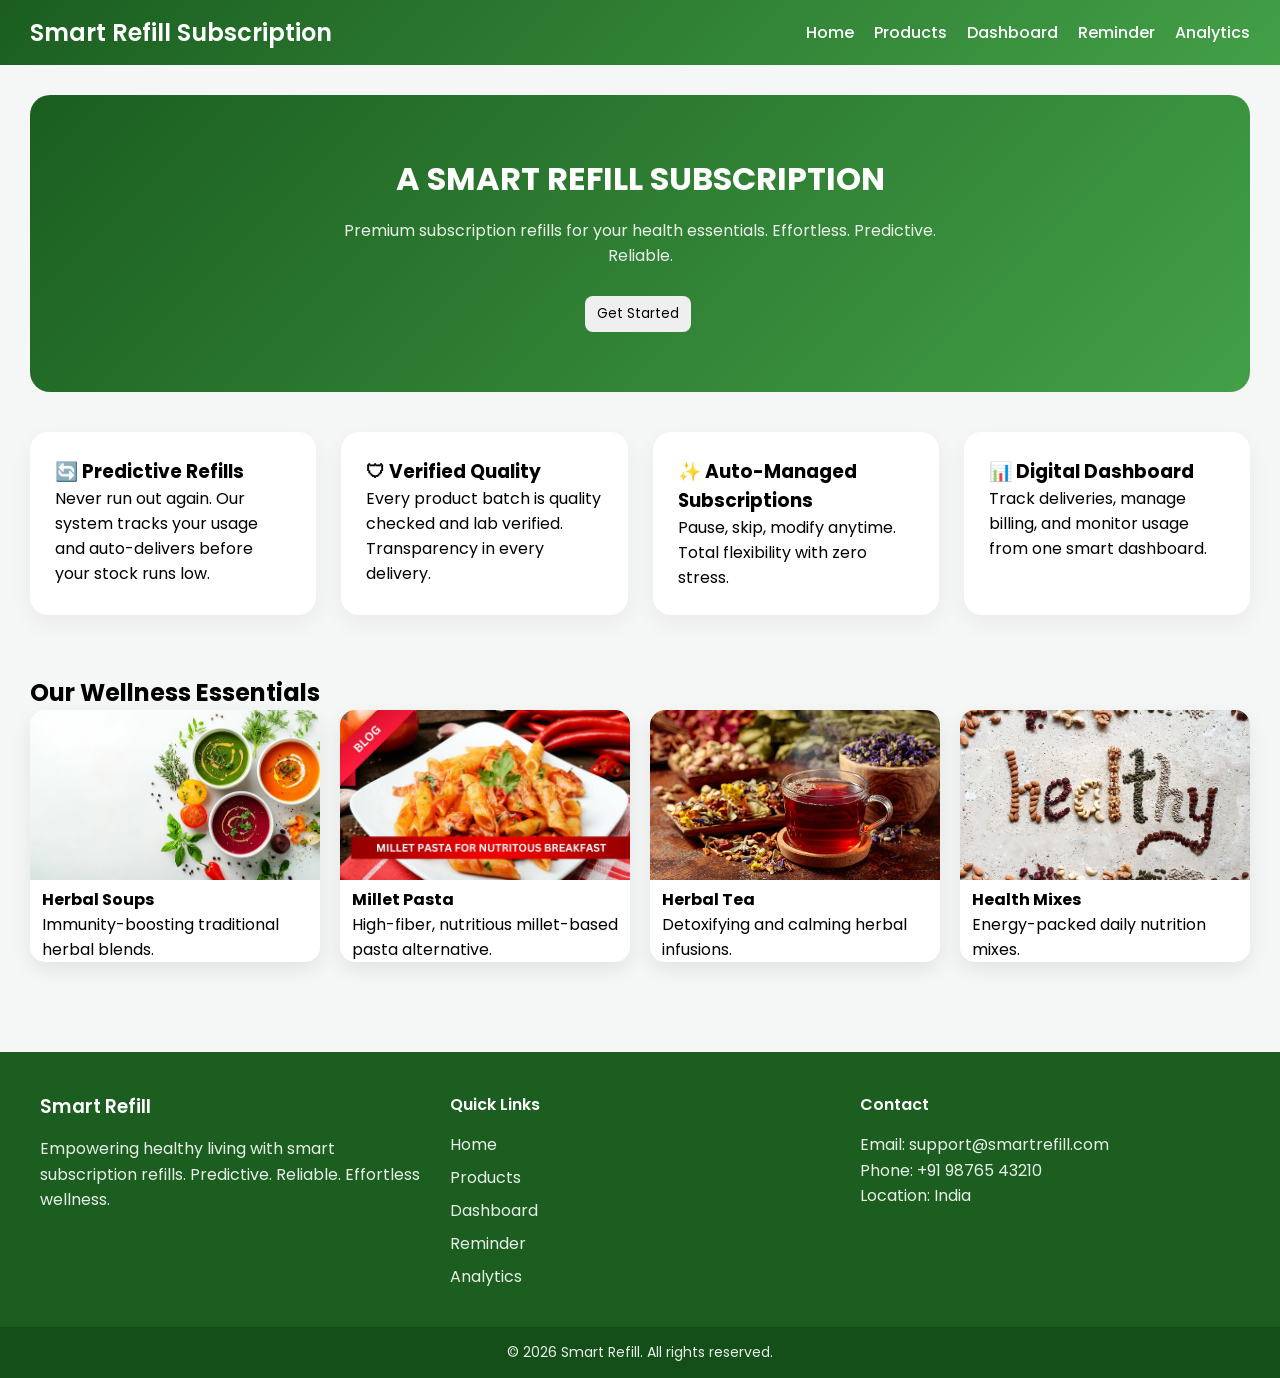
<file: index.html>
<!DOCTYPE html>
<html>
<head>
<meta charset="UTF-8">
<title>Smart Refill - Menu Version</title>
<link href="https://fonts.googleapis.com/css2?family=Poppins:wght@400;600&display=swap" rel="stylesheet">
<link rel="stylesheet" href="style.css">
</head>

<body>

<!-- ===== MENU ===== -->
<nav>
<h2>Smart Refill Subscription</h2>
<ul>
<li onclick="goTo('home')">Home</li>
<li onclick="goTo('products')">Products</li>
<li onclick="goTo('dashboard')">Dashboard</li>
<li onclick="goTo('reminder')">Reminder</li>
<li onclick="goTo('analytics')">Analytics</li>
</ul>
</nav>

<div class="screen active" id="home">

    <!-- HERO SECTION -->
    <div class="hero">
    <h1>A SMART REFILL SUBSCRIPTION</h1>
    <p class="subtitle">
    Premium subscription refills for your health essentials.
    Effortless. Predictive. Reliable.
    </p>
    <button class="primary" onclick="goTo('products')">Get Started</button>
    </div>
    
    <!-- FEATURES SECTION -->
    <div class="features">
    
    <div class="feature-card">
    <h3>🔄 Predictive Refills</h3>
    <p>
    Never run out again. Our system tracks your usage and auto-delivers
    before your stock runs low.
    </p>
    </div>
    
    <div class="feature-card">
    <h3>🛡 Verified Quality</h3>
    <p>
    Every product batch is quality checked and lab verified.
    Transparency in every delivery.
    </p>
    </div>
    
    <div class="feature-card">
    <h3>✨ Auto-Managed Subscriptions</h3>
    <p>
    Pause, skip, modify anytime. Total flexibility with zero stress.
    </p>
    </div>
    
    <div class="feature-card">
    <h3>📊 Digital Dashboard</h3>
    <p>
    Track deliveries, manage billing, and monitor usage
    from one smart dashboard.
    </p>
    </div>
    
    </div>
    
    <!-- PRODUCT HIGHLIGHT SECTION -->
    <h2 style="margin-top:60px;">Our Wellness Essentials</h2>
    
    <div class="products">
    
    <div class="card">
    <img src="./images/herbal_soups.jpg" class="product-img">
    <h4 class="smart">Herbal Soups</h4>
    <p class="smart">Immunity-boosting traditional herbal blends.</p>
    </div>
    
    <div class="card">
    <img src="./images/pasta2.jpg" class="product-img">
    <h4 class="smart">Millet Pasta</h4>
    <p class="smart">High-fiber, nutritious millet-based pasta alternative.</p>
    </div>
    
    <div class="card">
    <img src="./images/herbal_tea.jpg" class="product-img">
    <h4 class="smart">Herbal Tea</h4>
    <p class="smart">Detoxifying and calming herbal infusions.</p>
    </div>
    
    <div class="card">
    <img src="./images/health_mixes.jpg" class="product-img">
    <h4 class="smart">Health Mixes</h4>
    <p class="smart">Energy-packed daily nutrition mixes.</p>
    </div>
    
    </div>
    
    </div>

<!-- ===== PRODUCTS ===== -->
<div class="screen" id="products">
    <h3>Our Wellness Products</h3>
    <div class="products">
    
    <div class="card">
    <img src="./images/herbal_soups.jpg" alt="herbal_Soups">
    <div class="card-content">
    <h4>Herbal Soups</h4>
    <p>Immunity boosting herbal soup.</p>
    <p class="price">₹299</p>
    <button class="green" onclick="subscribe('Herbal Soups',299)">Subscribe</button>
    </div>
    </div>
    
    <div class="card">
    <img src="./images/pasta2.jpg" alt="Millet_Pasta">
    <div class="card-content">
    <h4>Millet Pasta</h4>
    <p>High fiber healthy millet pasta.</p>
    <p class="price">₹249</p>
    <button class="green" onclick="subscribe('Millet Pasta',249)">Subscribe</button>
    </div>
    </div>
    
    <div class="card">
    <img src="./images/herbal_tea.jpg" alt="herbal_tea">
    <div class="card-content">
    <h4>Herbal Tea</h4>
    <p>Detox tea for relaxation.</p>
    <p class="price">₹199</p>
    <button class="green" onclick="subscribe('Herbal Tea',199)">Subscribe</button>
    </div>
    </div>
    
    <div class="card">
    <img src="./images/health_mixes.jpg" alt="health_mixes">
    <div class="card-content">
    <h4>Health Mix</h4>
    <p>Multi-grain energy health mix.</p>
    <p class="price">₹349</p>
    <button class="green" onclick="subscribe('Health Mix',349)">Subscribe</button>
    </div>
    </div>
    
    </div>
    </div>

<!-- ===== SCREEN 3 ===== -->
<div class="screen" id="dashboard">
    <h3>My Subscriptions</h3>
    
    <div class="dashboard-grid" id="subscriptionList"></div>
    
    <!-- Next Button -->
    <div style="margin-top:30px; text-align:right;">
    <button class="green" onclick="goTo('reminder')">Next → Reminder</button>
    </div>
    
    </div>
    
    <!-- ===== SCREEN 4 ===== -->
    <div class="screen" id="reminder">
    <h3>Smart Reminder 🔔</h3>
    
    <div id="reminderList"></div>
    
    <div style="margin-top:30px; display:flex; justify-content:space-between;">
    
    <!-- Back Button -->
    <button class="green" onclick="goTo('dashboard')">← Back</button>
    
    <!-- Next Button -->
    <button class="green" onclick="goTo('analytics')">Next → Analytics</button>
    
    </div>
    
    </div>
    
    <!-- ===== SCREEN 5 ===== -->
    <div class="screen" id="analytics">
    <h3>Subscription Analytics</h3>
    <p>Total Active Subscriptions: <span id="activeCount">0</span></p>
    
    <div style="margin-top:30px;">
    <button class="green" onclick="goTo('reminder')">← Back</button>
    </div>
    
    </div>

<!-- ===== MODAL ===== -->
<div class="modal" id="modal">
<div class="modal-content">
<h3 id="modalTitle"></h3>
<div class="freq-option active" onclick="selectFreq(this,15)">Every 15 Days</div>
<div class="freq-option" onclick="selectFreq(this,30)">Every 30 Days</div>
<div class="freq-option" onclick="selectFreq(this,45)">Every 45 Days</div>
<button class="white" onclick="confirmModify()">Confirm</button>
<button class="hi" onclick="closeModal()">Cancel</button>
</div>
</div>

<!-- ===== TOAST ===== -->
<div class="toast" id="toast"></div>
<!-- ===== FOOTER ===== -->
<footer class="footer">
    <div class="footer-container">
    
    <div class="footer-col">
    <h3>Smart Refill</h3>
    <p>
    Empowering healthy living with smart subscription refills.
    Predictive. Reliable. Effortless wellness.
    </p>
    </div>
    
    <div class="footer-col">
    <h4>Quick Links</h4>
    <ul>
    <li onclick="goTo('home')">Home</li>
    <li onclick="goTo('products')">Products</li>
    <li onclick="goTo('dashboard')">Dashboard</li>
    <li onclick="goTo('reminder')">Reminder</li>
    <li onclick="goTo('analytics')">Analytics</li>
    </ul>
    </div>
    
    <div class="footer-col">
    <h4>Contact</h4>
    <p>Email: support@smartrefill.com</p>
    <p>Phone: +91 98765 43210</p>
    <p>Location: India</p>
    </div>
    
    </div>
    
    <div class="footer-bottom">
    © 2026 Smart Refill. All rights reserved.
    </div>
    </footer>
    <script src="Smart.js"></script>
</body>
</html>
</file>
<file: style.css>
*{
 margin:0;
 padding:0;
 box-sizing:border-box;
 font-family:'Poppins',sans-serif}

body{background:#f4f7f6}

/* ===== MENU BAR ===== */
nav{
background:linear-gradient(135deg,#1b5e20,#43a047);
color:white;
display:flex;
justify-content:space-between;
align-items:center;
padding:15px 30px;
}

.smart{
    padding-left:12px;
}
.hi{
    padding:8px 12px;
    border:none;
    border-radius:8px;
    cursor:pointer;
    margin-top:8px;
    margin-left: 86px;
    background-color: #d32f2f;
    color: #eee;
}
/* ===== DASHBOARD GRID FIX ===== */
.dashboard-grid{
    display:grid;
    grid-template-columns:repeat(auto-fit, minmax(280px, 350px));
    gap:25px;
    justify-content:center;
    margin-top:20px;
    }

nav h2{font-weight:600}

nav ul{
list-style:none;
display:flex;
gap:20px;
}

nav ul li{
cursor:pointer;
font-weight:500;
}

nav ul li:hover{
text-decoration:underline;
}

/* ===== SCREEN SYSTEM ===== */
.screen{
display:none;
padding:30px;
animation:fade 0.4s ease;
}

.screen.active{display:block;}

@keyframes fade{
from{opacity:0;transform:translateX(20px)}
to{opacity:1;transform:translateX(0)}
}

/* ===== PRODUCT GRID ===== */
.products{
    display:grid;
    grid-template-columns:repeat(auto-fit,minmax(250px,1fr));
    gap:20px;
    }
    
    .card{
    background:white;
    border-radius:15px;
    box-shadow:0 8px 20px rgba(0,0,0,0.08);
    overflow:hidden;
    }
    
    .card img{
    width:100%;
    height:170px;
    object-fit:cover;
    }
    
    .card-content{
    padding:15px;
    }
    
    .price{
    color:#2e7d32;
    font-weight:600;
    margin:8px 0;
    }
    
    button{
    padding:8px 12px;
    border:none;
    border-radius:8px;
    cursor:pointer;
    margin-top:8px;
    margin-right:5px;
    }
    .white{
        padding:8px 12px;
        border:none;
        border-radius:8px;
        cursor:pointer;
        margin-top:8px;
        margin-right:5px;
        background-color: #1976d2;
        color: #eee;
        }
    
    .green{background:gainsboro}
    .blue{background:#1976d2}
    .orange{background:#ff9800}
    .red{background:#d32f2f}


/* ===== MODAL ===== */
.modal{
position:fixed;
top:0;left:0;
width:100%;height:100%;
background:rgba(0,0,0,0.5);
display:flex;
align-items:center;
justify-content:center;
opacity:0;
visibility:hidden;
transition:0.3s;
}

.modal.active{opacity:1;visibility:visible;}

.modal-content{
background:white;
padding:25px;
border-radius:15px;
width:300px;
transform:scale(0.8);
transition:0.3s;
}

.modal.active .modal-content{transform:scale(1);}

.freq-option{
padding:10px;
border:1px solid #ddd;
border-radius:8px;
margin-top:10px;
cursor:pointer;
}

.freq-option.active{
border:2px solid #1976d2;
background:#e3f2fd;
}

/* ===== TOAST ===== */
.toast{
position:fixed;
bottom:30px;
right:30px;
background:#323232;
color:white;
padding:12px 18px;
border-radius:8px;
opacity:0;
transition:0.4s;
}

.toast.show{opacity:1}

/* ===== BADGE ===== */
.badge{
background:#e8f5e9;
color:#2e7d32;
padding:5px 10px;
border-radius:20px;
font-size:12px;
display:inline-block;
margin-top:6px;
}

.progress-container{
    background:#eee;
    border-radius:20px;
    height:8px;
    margin-top:8px;
    overflow:hidden;
    }
    
    .progress-bar{
    height:8px;
    background:linear-gradient(90deg,#ff9800,#f44336);
    width:0%;
    transition:0.5s;
    }
    
    .low{color:#d32f2f;font-weight:600;}
    .safe{color:#2e7d32;font-weight:600;}

    .hero{
        text-align:center;
        padding:60px 20px;
        background:linear-gradient(135deg,#1b5e20,#43a047);
        color:white;
        border-radius:20px;
        margin-bottom:40px;
        }
        
        .hero h1{
        font-size:32px;
        font-weight:700;
        margin-bottom:15px;
        }
        
        .subtitle{
        max-width:600px;
        margin:0 auto 20px;
        opacity:0.9;
        }
        
        .features{
        display:grid;
        grid-template-columns:repeat(auto-fit,minmax(250px,1fr));
        gap:25px;
        margin-top:40px;
        }
        
        .feature-card{
        background:white;
        padding:25px;
        border-radius:18px;
        box-shadow:0 8px 25px rgba(0,0,0,0.05);
        }
        /* ===== FOOTER ===== */
.footer{
    background:#1b5e20;
    color:white;
    margin-top:60px;
    padding-top:40px;
    }
    
    .footer-container{
    display:grid;
    grid-template-columns:repeat(auto-fit,minmax(250px,1fr));
    gap:30px;
    padding:0 40px 30px;
    }
    
    .footer-col h3,
    .footer-col h4{
    margin-bottom:15px;
    font-weight:600;
    }
    
    .footer-col p{
    opacity:0.9;
    line-height:1.6;
    }
    
    .footer-col ul{
    list-style:none;
    }
    
    .footer-col ul li{
    margin-bottom:8px;
    cursor:pointer;
    opacity:0.9;
    }
    
    .footer-col ul li:hover{
    text-decoration:underline;
    opacity:1;
    }
    
    .footer-bottom{
    background:#144d18;
    text-align:center;
    padding:15px;
    font-size:14px;
    opacity:0.9;
    }
</file>
